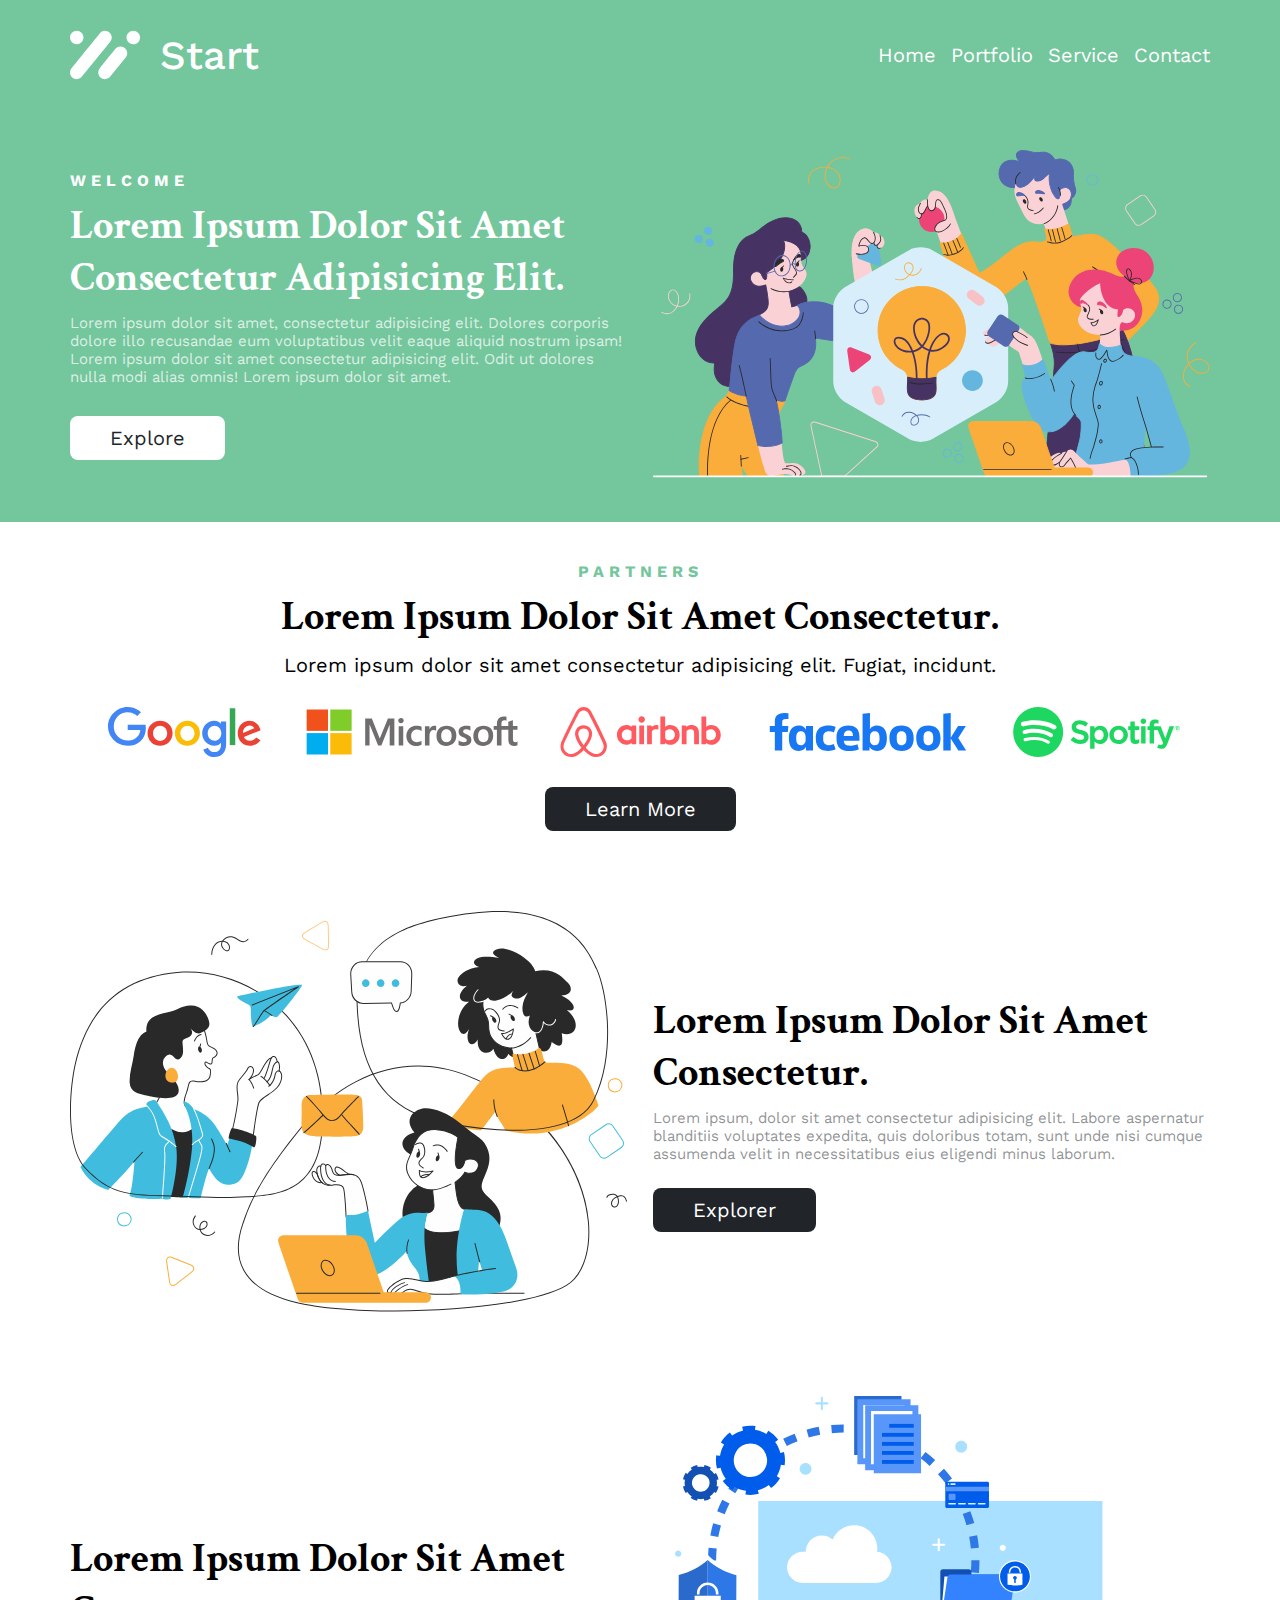
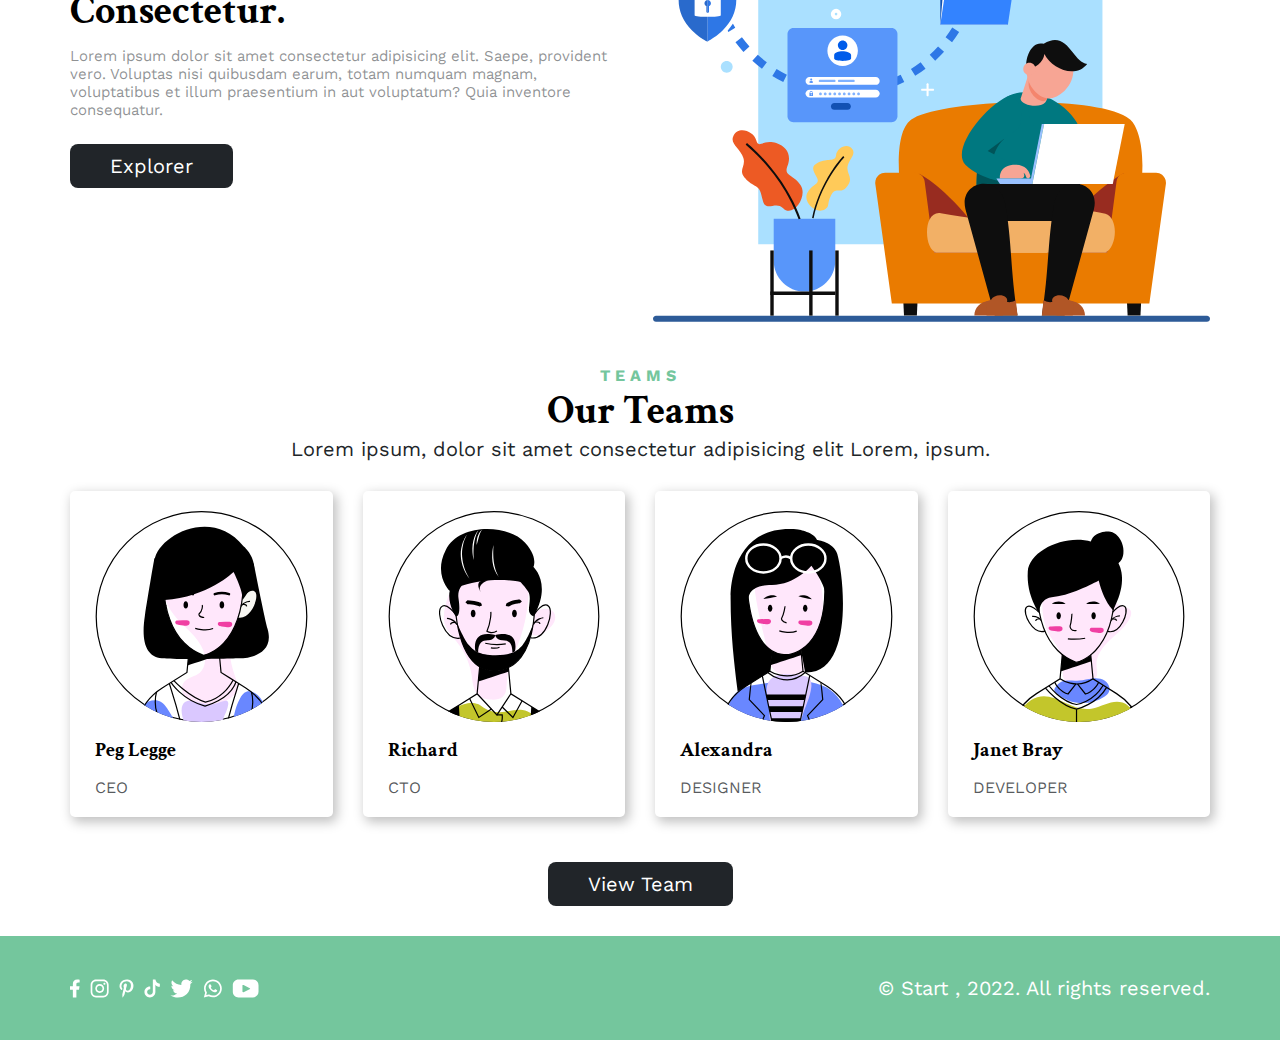
<file: index.html>
<!DOCTYPE html>
<html lang="en">
<head>
    <meta charset="UTF-8">
    <meta http-equiv="X-UA-Compatible" content="IE=edge">
    <meta name="viewport" content="width=device-width, initial-scale=1.0">
    <link rel="icon" href="./src/images/Logo/LogoWhite.svg">
    <title>Small StartUp - Home</title>
    <link rel="stylesheet" href="./src/style/index.css">
    <link rel="stylesheet" href="./src/style/designSystem.css">
</head>
<body>
   <div class="hero">
    <div class="nav container">
        <div class="nav-logo">
            <img src="./src/images/Logo/LogoWhite.svg" alt="" class="nav-logo-img">
            <div class="nav-logo-text">Start</div>
        </div>
        <div class="nav-menu hidden">
            <a href="./index.html" class="nav-menu-item-1">Home</a>
            <a href="./protfolio.html" class="nav-menu-item-2">Portfolio</a>
            <a href="./services.html" class="nav-menu-item-3">Service</a>
            <a href="./contact.html" class="nav-menu-item-4">Contact</a>
        </div>
        <div class="nav-icon">
            <i class="bi bi-list"></i>
            <i class="bi bi-x-lg hide"></i>
        </div>
    </div>
    
    <div class="sectionOne grid container">
        <div class="sectionOne-left flex">
           <div class="section-left-label label text-color-white">Welcome</div>
           <div class="section-left-label title common-title text-color-white">Lorem ipsum dolor sit amet consectetur adipisicing elit.</div>
           <div class="section-left-text">Lorem ipsum dolor sit amet, consectetur adipisicing elit. Dolores corporis dolore illo recusandae eum voluptatibus velit eaque aliquid nostrum ipsam! Lorem ipsum dolor sit amet consectetur adipisicing elit. Odit ut dolores nulla modi alias omnis! Lorem ipsum dolor sit amet. </div>
           <button class="section-left-btn white-btn ">Explore</button>
        </div>
        <div class="sectionOne-right">
           <img src="./src/images/Home/image-1.svg" alt="" class="section-right-img  responsive-img">
        </div>
      </div>
   
   </div>

   <div class="sectionTwo container">
        <div class="sectionTwo-content text-align flex">
            <div class="sectionTwo-content-label label text-color-green">partners</div>
            <div class="sectionTwo-content-title common-title">Lorem ipsum dolor sit amet consectetur.</div>
            <div class="sectionTwo-content-text">Lorem ipsum dolor sit amet consectetur adipisicing elit. Fugiat, incidunt.</div>
        </div>
        <div class="sectionTwo-logo">
            <img src="./src/images/Companies/Google.svg" alt="" class="responsive-img">
            <img src="./src/images/Companies/Microsoft.svg" alt="" class="responsive-img">
            <img src="./src/images/Companies/Airbnb.svg" alt="" class="responsive-img">
            <img src="./src/images/Companies/Facebook.svg" alt="" class="responsive-img">
            <img src="./src/images/Companies/Spotify.svg" alt="" class="responsive-img">
        </div>
        <button class="sectionTwo-btn dark-btn">Learn More</button>
   </div>

   <div class="sectionThree container grid">
        <div class="sectionThree-left">
            <img src="./src/images/Home/image-2.svg"  class="sectionThree-left-img responsive-img">
        </div>
        <div class="sectionThree-right flex">
            <div class="sectionThree-right-labe common-title">Lorem ipsum dolor sit amet consectetur.</div>
            <div class="sectionThree-right-text">Lorem ipsum, dolor sit amet consectetur adipisicing elit. Labore aspernatur blanditiis voluptates expedita, quis doloribus totam, sunt unde nisi cumque assumenda velit in necessitatibus eius eligendi minus laborum.</div>
            <button class="section-right-btn dark-btn">Explorer</button>
        </div>
   </div>

   <div class="sectionFour container grid">
        <div class="sectionFour-left flex">
            <div class="sectionFour-left-label common-title">Lorem ipsum dolor sit amet consectetur.</div>
            <div class="sectionFour-left-text">Lorem ipsum dolor sit amet consectetur adipisicing elit. Saepe, provident vero. Voluptas nisi quibusdam earum, totam numquam magnam, voluptatibus et illum praesentium in aut voluptatum? Quia inventore consequatur.</div>
            <button class="sectionFour-left-btn dark-btn">Explorer</button>
        </div>
        <div class="sectionFour-right">
            <img src="./src/images/Home/image-3.svg" class="section-right-img responsive-img">
        </div>
   </div>

   <div class="sectionFive container">
    <div class="sectionFive-content text-align">
        <div class="sectionFive-content-label label text-color-green">teams</div>
        <div class="sectionFive-content-title common-title">Our Teams</div>
        <div class="sectionFive-content-text">Lorem ipsum, dolor sit amet consectetur adipisicing elit Lorem, ipsum.</div>
    </div>
    <div class="sectionFive-cards">
        <div class="sectionFive-card-1">
            <img src="./src/images/team/Peg_Legge.svg" alt="" class="responsive-img">
            <div class="name">Peg Legge</div>
            <div class="position">Ceo</div>
        </div>
        <div class="sectionFive-card-2">
            <img src="./src/images/team/Richard.svg" alt="" class="responsive-img">
            <div class="name">Richard</div>
            <div class="position">Cto</div>
        </div>
        <div class="sectionFive-card-3">
            <img src="./src/images/team/Alexandra.svg" alt="" class="responsive-img">
            <div class="name">Alexandra</div>
            <div class="position">Designer</div>
        </div>
        <div class="sectionFive-card-4">
            <img src="./src/images/team/Janet.svg" alt="" class="responsive-img">
            <div class="name">Janet Bray</div>
            <div class="position">Developer</div>
        </div>
    </div>
    <button class="sectionFive last-btn dark-btn">View Team</button>
   </div>

   <div class="footer-section">
    <div class="footer-section-links container">
        <div class="footer-section-socials">
            <img src="./src/images/socials/facebook.svg">
            <img src="./src/images/socials/instagram.svg">
            <img src="./src/images/socials/pinterest.svg">
            <img src="./src/images/socials/tiktok.svg">
            <img src="./src/images/socials/twitter.svg">
            <img src="./src/images/socials/whatsapp.svg">
            <img src="./src/images/socials/youtube.svg">
        </div>
        <div class="footer-section-copyright text-color-white text-align">© Start , 2022. All rights reserved.</div>
    </div>
   </div>

   <script src="./src/main.js"></script>
</body>
</html>
</file>
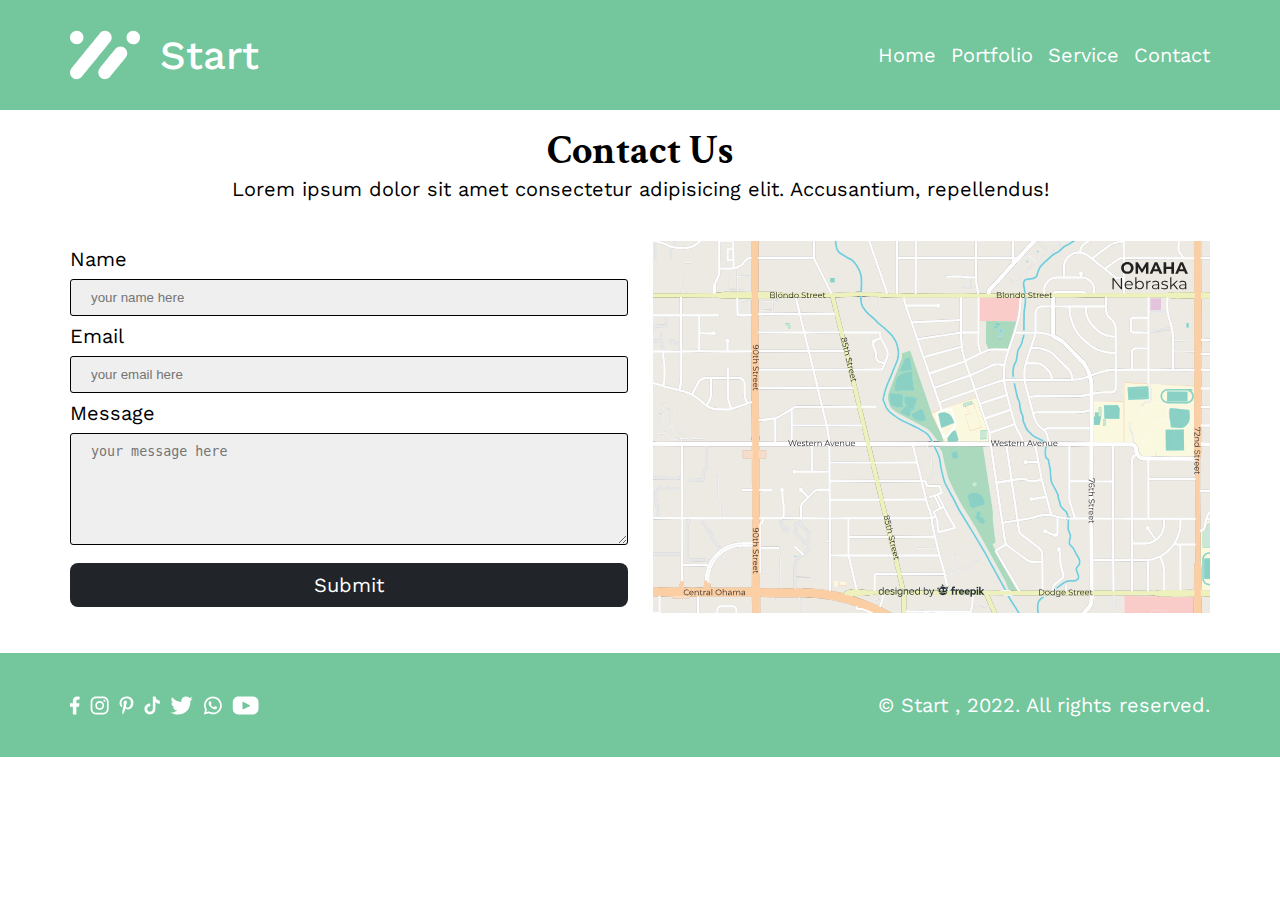
<file: contact.html>
<!DOCTYPE html>
<html lang="en">
<head>
    <meta charset="UTF-8">
    <meta http-equiv="X-UA-Compatible" content="IE=edge">
    <meta name="viewport" content="width=device-width, initial-scale=1.0">
    <link rel="icon" href="./src/images/Logo/LogoWhite.svg">
    <title>Small StartUp - Contact</title>
    <link rel="stylesheet" href="./src/style/designSystem.css">
    <link rel="stylesheet" href="./src/style/contact.css">
</head>
<body>
    
<div class="hero">
    <div class="nav container">
        <div class="nav-logo">
            <img src="./src/images/Logo/LogoWhite.svg" alt="" class="nav-logo-img">
            <div class="nav-logo-text">Start</div>
        </div>
        <div class="nav-menu hidden">
            <a href="./index.html" class="nav-menu-item-1">Home</a>
            <a href="./protfolio.html" class="nav-menu-item-2">Portfolio</a>
            <a href="./services.html" class="nav-menu-item-3">Service</a>
            <a href="./contact.html" class="nav-menu-item-4">Contact</a>
        </div>
        <div class="nav-icon">
            <i class="bi bi-list"></i>
            <i class="bi bi-x-lg hide"></i>
        </div>
    </div>
</div>

<div class="sectionOne container text-align">
    <div class="common-title">Contact Us</div>
    <div class="text">Lorem ipsum dolor sit amet consectetur adipisicing elit. Accusantium, repellendus!</div>
</div>

<div class="sectionTwo container grid">
    <div class="sectionTwo-left">
        <form action="" class="form">
            <label for="name">Name</label>
            <input type="text" placeholder="your name here" id="name">
            <label for="email">Email</label>
            <input type="text" placeholder="your email here" id="email">
            <label for="message">Message</label>
            <textarea name="" placeholder="your message here" id="message" cols="30" rows="6"></textarea>
            <button class="dark-btn">Submit</button>
         </form>
    </div>
    <img src="./src/images/Contact/map.svg"  class="sectionTwo-right responsive-img">
</div>

<div class="footer-section">
    <div class="footer-section-links container">
        <div class="footer-section-socials">
            <img src="./src/images/socials/facebook.svg">
            <img src="./src/images/socials/instagram.svg">
            <img src="./src/images/socials/pinterest.svg">
            <img src="./src/images/socials/tiktok.svg">
            <img src="./src/images/socials/twitter.svg">
            <img src="./src/images/socials/whatsapp.svg">
            <img src="./src/images/socials/youtube.svg">
        </div>
        <div class="footer-section-copyright text-color-white text-align">© Start , 2022. All rights reserved.</div>
    </div>
   </div>

    <script src="./src/main.js"></script>
</body>
</html>
</file>
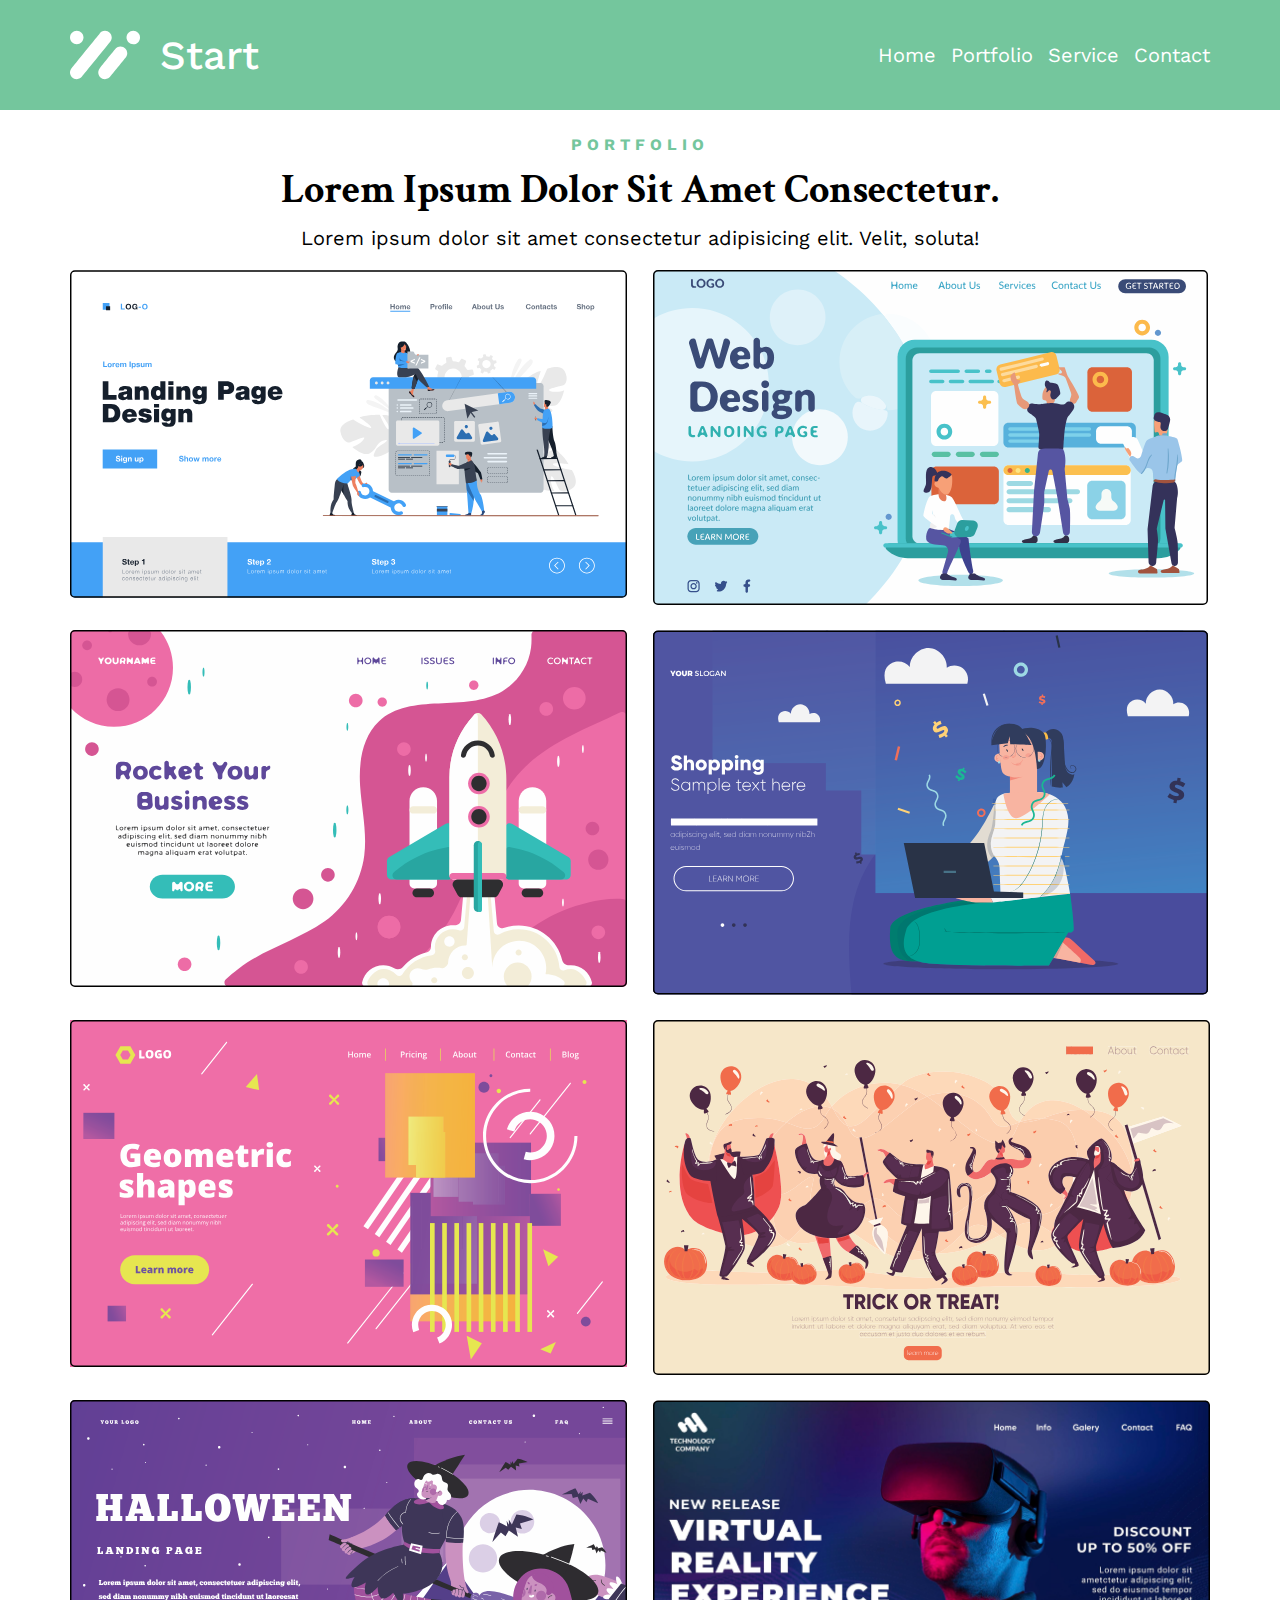
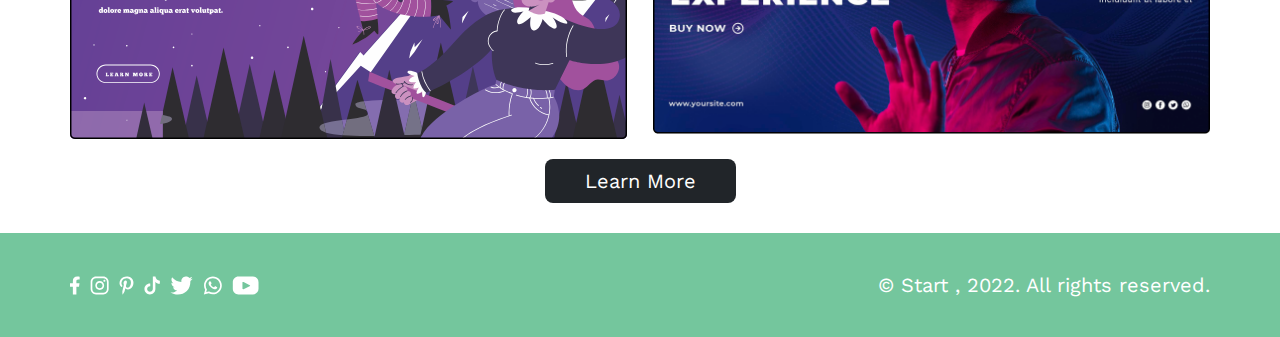
<file: protfolio.html>
<!DOCTYPE html>
<html lang="en">
<head>
    <meta charset="UTF-8">
    <meta http-equiv="X-UA-Compatible" content="IE=edge">
    <meta name="viewport" content="width=device-width, initial-scale=1.0">
    <link rel="icon" href="./src/images/Logo/LogoWhite.svg">
    <title>Small StartUp - Portfolio</title>
    <link rel="stylesheet" href="./src/style/protfolio.css">
    <link rel="stylesheet" href="./src/style/designSystem.css">
</head>
<body>
    <div class="hero">
        <div class="nav container">
            <div class="nav-logo">
                <img src="./src/images/Logo/LogoWhite.svg" alt="" class="nav-logo-img">
                <div class="nav-logo-text">Start</div>
            </div>
            <div class="nav-menu hidden">
                <a href="./index.html" class="nav-menu-item-1">Home</a>
                <a href="./protfolio.html" class="nav-menu-item-2">Portfolio</a>
                <a href="./services.html" class="nav-menu-item-3">Service</a>
                <a href="./contact.html" class="nav-menu-item-4">Contact</a>
            </div>
            <div class="nav-icon">
                <i class="bi bi-list"></i>
                <i class="bi bi-x-lg hide"></i>
            </div>
        </div>
    </div>

    <div class="sectionOne container" style="margin-top: 25px; margin-bottom: 30px;">
        <div class="sectionOne-content text-align flex">
            <div class="sectionOne-content-label label text-color-green">Portfolio</div>
            <div class="sectionOne-content-title common-title">Lorem ipsum dolor sit amet consectetur.</div>
            <div class="sectionOne-content-text">Lorem ipsum dolor sit amet consectetur adipisicing elit. Velit, soluta!</div>
        </div>
        <div class="sectionOne-images">
            <img src="./src/images/Portfolio/sample-1.svg" class="responsive-img">
            <img src="./src/images/Portfolio/sample-2.svg" class="responsive-img">
            <img src="./src/images/Portfolio/sample-3.svg" class="responsive-img">
            <img src="./src/images/Portfolio/sample-4.svg" class="responsive-img">
            <img src="./src/images/Portfolio/sample-5.svg" class="responsive-img">
            <img src="./src/images/Portfolio/sample-6.svg" class="responsive-img">
            <img src="./src/images/Portfolio/sample-7.svg" class="responsive-img">
            <img src="./src/images/Portfolio/sample-8.png" class="responsive-img">
        </div>
        <button class="sectionOne-btn dark-btn">Learn More</button>
    </div>

    <div class="footer-section">
        <div class="footer-section-links container">
            <div class="footer-section-socials">
                <img src="./src/images/socials/facebook.svg">
                <img src="./src/images/socials/instagram.svg">
                <img src="./src/images/socials/pinterest.svg">
                <img src="./src/images/socials/tiktok.svg">
                <img src="./src/images/socials/twitter.svg">
                <img src="./src/images/socials/whatsapp.svg">
                <img src="./src/images/socials/youtube.svg">
            </div>
            <div class="footer-section-copyright text-color-white text-align">© Start , 2022. All rights reserved.</div>
        </div>
       </div>

    <script src="./src/main.js"></script>
</body>
</html>
</file>
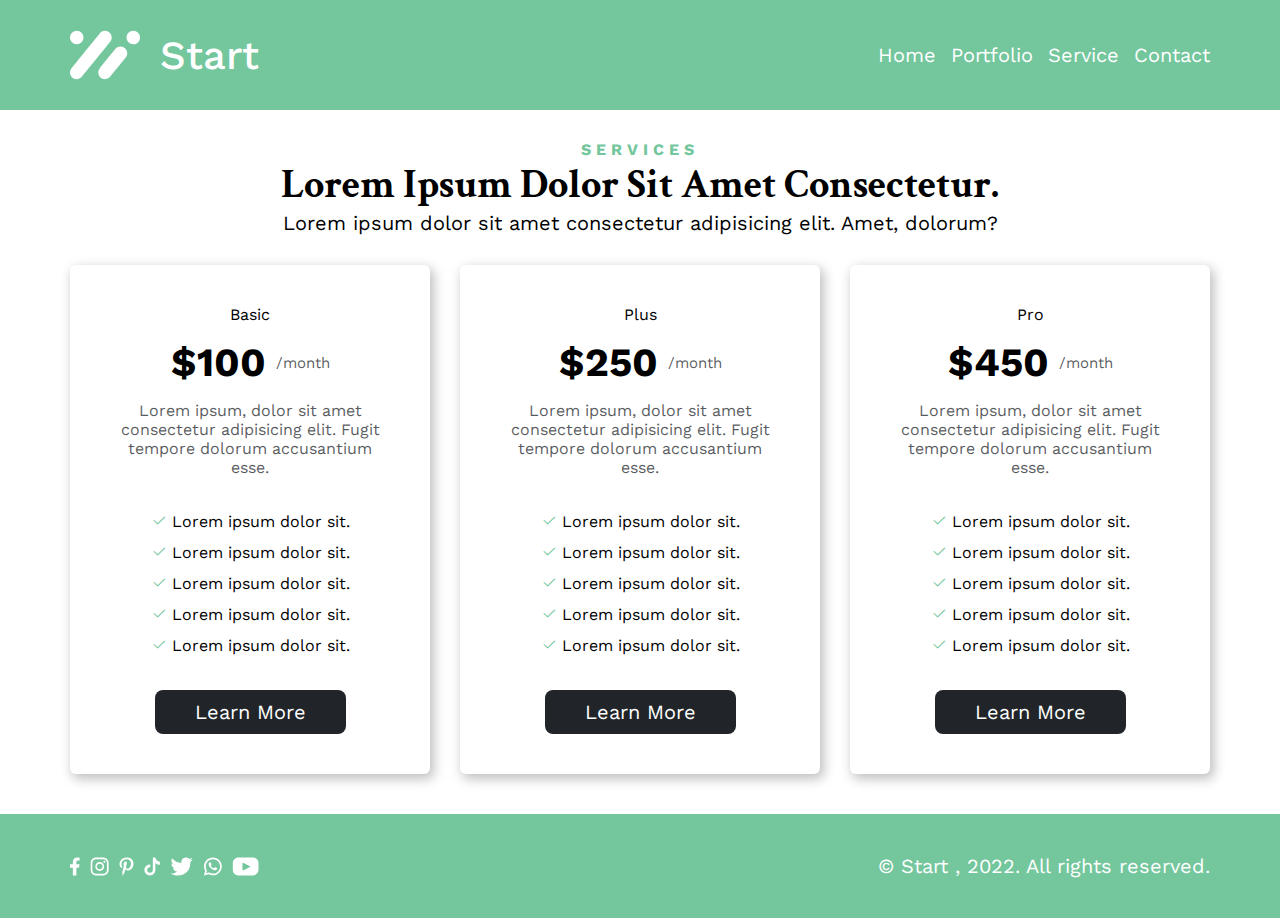
<file: services.html>
<!DOCTYPE html>
<html lang="en">
<head>
    <meta charset="UTF-8">
    <meta http-equiv="X-UA-Compatible" content="IE=edge">
    <meta name="viewport" content="width=device-width, initial-scale=1.0">
    <link rel="icon" href="./src/images/Logo/LogoWhite.svg">
    <title>Small StartUp - Services</title>
    <link rel="stylesheet" href="./src/style/designSystem.css">
    <link rel="stylesheet" href="./src/style/services.css">
</head>
<body>
    <div class="hero">
        <div class="nav container">
            <div class="nav-logo">
                <img src="./src/images/Logo/LogoWhite.svg" alt="" class="nav-logo-img">
                <div class="nav-logo-text">Start</div>
            </div>
            <div class="nav-menu hidden">
                <a href="./index.html" class="nav-menu-item-1">Home</a>
                <a href="./protfolio.html" class="nav-menu-item-2">Portfolio</a>
                <a href="./services.html" class="nav-menu-item-3">Service</a>
                <a href="./contact.html" class="nav-menu-item-4">Contact</a>
            </div>
            <div class="nav-icon">
                <i class="bi bi-list"></i>
                <i class="bi bi-x-lg hide"></i>
            </div>
        </div>
    </div>

    <div class="sectionOne container">
        <div class="sectionOne-content text-align">
            <div class="sectionOne-content-label label text-color-green">Services</div>
            <div class="sectionOne-content-title common-title">Lorem ipsum dolor sit amet consectetur.</div>
            <div class="sectionOne-content-text">Lorem ipsum dolor sit amet consectetur adipisicing elit. Amet, dolorum?</div>
        </div>
        <div class="sectionOne-cards">
            <div class="sectionOne-cards-1">
                <div class="tag">Basic</div>
                <div class="price">
                    <div class="amount">$100</div>
                    <div class="time">/month</div>
                </div>
                <div class="info">Lorem ipsum, dolor sit amet consectetur adipisicing elit. Fugit tempore dolorum accusantium esse.</div>
                <div class="features">
                    <div class="list">
                        <i class="bi bi-check2 text-color-green"></i>
                        <span>Lorem ipsum dolor sit.</span>
                    </div>
                    <div class="list">
                        <i class="bi bi-check2 text-color-green"></i>
                        <span>Lorem ipsum dolor sit.</span>
                    </div>
                    <div class="list">
                        <i class="bi bi-check2 text-color-green"></i>
                        <span>Lorem ipsum dolor sit.</span>
                    </div>
                    <div class="list">
                        <i class="bi bi-check2 text-color-green"></i>
                        <span>Lorem ipsum dolor sit.</span>
                    </div>
                    <div class="list">
                        <i class="bi bi-check2 text-color-green"></i>
                        <span>Lorem ipsum dolor sit.</span>
                    </div>
                </div>
                <button class="dark-btn">Learn More</button>
            </div>
            <div class="sectionOne-cards-2">
                <div class="tag">Plus</div>
                <div class="price">
                    <div class="amount">$250</div>
                    <div class="time">/month</div>
                </div>
                <div class="info">Lorem ipsum, dolor sit amet consectetur adipisicing elit. Fugit tempore dolorum accusantium esse.</div>
                <div class="features">
                    <div class="list">
                        <i class="bi bi-check2 text-color-green"></i>
                        <span>Lorem ipsum dolor sit.</span>
                    </div>
                    <div class="list">
                        <i class="bi bi-check2 text-color-green"></i>
                        <span>Lorem ipsum dolor sit.</span>
                    </div>
                    <div class="list">
                        <i class="bi bi-check2 text-color-green"></i>
                        <span>Lorem ipsum dolor sit.</span>
                    </div>
                    <div class="list">
                        <i class="bi bi-check2 text-color-green"></i>
                        <span>Lorem ipsum dolor sit.</span>
                    </div>
                    <div class="list">
                        <i class="bi bi-check2 text-color-green"></i>
                        <span>Lorem ipsum dolor sit.</span>
                    </div>
                </div>
                <button class="dark-btn">Learn More</button>
            </div>
            <div class="sectionOne-cards-3">
                <div class="tag">Pro</div>
                <div class="price">
                    <div class="amount">$450</div>
                    <div class="time">/month</div>
                </div>
                <div class="info">Lorem ipsum, dolor sit amet consectetur adipisicing elit. Fugit tempore dolorum accusantium esse.</div>
                <div class="features">
                    <div class="list">
                        <i class="bi bi-check2 text-color-green"></i>
                        <span>Lorem ipsum dolor sit.</span>
                    </div>
                    <div class="list">
                        <i class="bi bi-check2 text-color-green"></i>
                        <span>Lorem ipsum dolor sit.</span>
                    </div>
                    <div class="list">
                        <i class="bi bi-check2 text-color-green"></i>
                        <span>Lorem ipsum dolor sit.</span>
                    </div>
                    <div class="list">
                        <i class="bi bi-check2 text-color-green"></i>
                        <span>Lorem ipsum dolor sit.</span>
                    </div>
                    <div class="list">
                        <i class="bi bi-check2 text-color-green"></i>
                        <span>Lorem ipsum dolor sit.</span>
                    </div>
                </div>
                <button class="dark-btn">Learn More</button>
            </div>
        </div>
    </div>

    <div class="footer-section">
        <div class="footer-section-links container">
            <div class="footer-section-socials">
                <img src="./src/images/socials/facebook.svg">
                <img src="./src/images/socials/instagram.svg">
                <img src="./src/images/socials/pinterest.svg">
                <img src="./src/images/socials/tiktok.svg">
                <img src="./src/images/socials/twitter.svg">
                <img src="./src/images/socials/whatsapp.svg">
                <img src="./src/images/socials/youtube.svg">
            </div>
            <div class="footer-section-copyright text-color-white text-align">© Start , 2022. All rights reserved.</div>
        </div>
       </div>

    <script src="./src/main.js"></script>
</body>
</html>
</file>
<file: src/style/index.css>
/*
!style rules sectionOne
*/
.section-left-text{
    font-size: var(--body);
    font-family: var(--font-2);
    color: var(--color-white-75);
}

.section-left-btn{
    align-self: flex-start;
    margin-top: 20px;
}

 /*
!style rules sectionTwo
*/

.sectionTwo{
    padding: 40px 0;
    display: grid;
    gap: 30px;
}
.sectionTwo-content-text{
    font-size: var(--sub);
    font-family: var(--font-2);
}
.sectionTwo-logo{
    display: grid;
    grid-template-columns: repeat(5 , 1fr);
}
.sectionTwo-logo img{
    justify-self: center;
    align-self: center;
}
.sectionTwo-btn{
    justify-self: center;
}

 /*
!style rules sectionThree
*/
.sectionThree-right-text{
    color: var(--color-dark-50);
    font-size: var(--body);
    font-family: var(--font-2);
}
.section-right-btn{
    align-self: flex-start;
    margin-top: 15px;
}

 /*
!style rules sectionFour
*/
.sectionFour-left-text{
    color: var(--color-dark-50);
    font-size: var(--body);
    font-family: var(--font-2);   
}

.sectionFour-left-btn{
    align-self: flex-start;
    margin-top: 15px;
}

 /*
!style rules sectionFive
*/

.sectionFive{
    display: grid;
    gap: 30px;
    margin-top: 15px;
    margin-bottom: 30px;
}

.sectionFive-content-text{
    color: var(--color-dark-100);
    font-family: var(--font-2);
    font-size: var(--sub);
}

.sectionFive-cards{
    display: grid;
    grid-template-columns: repeat(4, 1fr);
    gap: 30px;
}
[class ^= 'sectionFive-card-']{
    display: flex;
    gap: 15px;
    flex-direction: column;
    box-shadow: var(--shadow);
    border-radius: 5px;
    padding: 20px 25px;
}
[class ^= 'sectionFive-card-'] .name{
    font-family: var(--font-1);
    font-size: var(--h5);
    font-weight: bold;
}
[class ^= 'sectionFive-card-'] .position{
    font-family: var(--font-2);
    color: var(--color-dark-75);
    text-transform: uppercase;
}
.last-btn{
    justify-self: center;
}

/*
!@media quarry here
*/

@media (max-width : 1200px){
    .sectionTwo-logo{
        grid-template-columns: repeat(3 , 1fr);
        gap: 40px;
    }
} 

@media (max-width : 768px){
    .sectionOne-right , .sectionFour-left{
        order: 0;
    }
    .sectionOne-left , .sectionFour-left{
        order: 1;
    }
    .sectionFive-cards{
        grid-template-columns: repeat(2 , 1fr);
    }
}

@media (max-width : 568px){
    .sectionTwo-logo{
        grid-template-columns: repeat(1 , 1fr);
        gap: 40px;
    }
    .sectionFive-cards{
        grid-template-columns: repeat(1 , 1fr);
    }
}
</file>
<file: src/style/contact.css>
.sectionOne{
    margin-top: 15px;
}
.text{
    font-size: var(--sub);
    font-family: var(--font-2);
}
.form{
    display: flex;
    flex-direction: column;
}
label{
    font-size: var(--sub);
    font-family: var(--font-2);
}
input , textarea{
    padding: 10px 20px;
    margin: 8px 0;
    background-color: #eeeeeeee;
    border: 1px solid black;
    border-radius: 3px;
}
.dark-btn{
    margin-top: 10px;
}

@media (max-width: 1024px){
    .grid{
        grid-template-columns: repeat(1 , 1fr);
    }
    .sectionTwo-left{
        order: 1;
    }
    .sectionTwo-right{
        order: 0;
    }
}
</file>
<file: src/style/protfolio.css>
.sectionOne{
    display: grid;
    gap: 20px;
}

.sectionOne-content-text{
    font-size: var(--sub);
    font-family: var(--font-2);
}
.sectionOne-images{
    display: grid;
    grid-template-columns: repeat(2 , 1fr);
    gap: 25px;
   
}

.sectionOne-btn{
    justify-self: center;
}

@media (max-width: 568px){
    .sectionOne-images{
        grid-template-columns: repeat(1 , 1fr);
    }
}
</file>
<file: src/style/designSystem.css>
@import url('https://fonts.googleapis.com/css2?family=Crimson+Text:wght@400;600;700&family=Work+Sans:wght@100;200;400;500;600;700&display=swap');

@import url("https://cdn.jsdelivr.net/npm/bootstrap-icons@1.10.3/font/bootstrap-icons.css");

:root{
    --h1: 40px;
    --h2: 32px;
    --h3: 28px;
    --h4: 24px;
    --h5: 20px;
    --h6: 16px;
    --sub: 20px;
    --label: 16px;
    --ls: 5px;
    --body: 15px;
    --font-1: 'Crimson Text', serif;
    --font-2: 'Work Sans', sans-serif;
    --color-dark-100: rgba(33, 37, 41 , 1);
    --color-dark-75: rgba(33, 37, 41 , 0.75);
    --color-dark-50: rgba(33, 37, 41 , 0.50);
    --color-dark-25: rgba(33, 37, 41 , 0.25);

    --color-white-100:  rgba(255, 255, 255, 1);
    --color-white-75:  rgba(255, 255, 255, 0.75);
    --color-white-50:  rgba(255, 255, 255, 0.50);
    --color-white-25:  rgba(255, 255, 255, 0.25);

    --color-green-100: rgba(116, 198, 157 , 1);
    --color-green-75: rgba(116, 198, 157 , 0.75);
    --color-green-50: rgba(116, 198, 157 , 0.50);
    --color-green-25: rgba(116, 198, 157 , 0.25);

    --shadow: 3px 4px 12px 1px rgba(0, 0, 0, 0.25);
}

/*
!removing default browser style
 */

 *{
    margin: 0;
    padding: 0;
    box-sizing: border-box;
 }

/*
!style rules for common buttons
 */

.white-btn , 
.dark-btn{
  color: var(--color-dark-100);
  background-color: var(--color-white-100);
  cursor: pointer;
  font-size: var(--h5);
  font-family: var(--font-2);
  border: none;
  border-radius: 8px;
  padding: 10px 40px;
}
.dark-btn{
    background-color: var(--color-dark-100);
    color: var(--color-white-100);
}

/*
!style rules for common text color
 */

 .text-color-black{
    color: var(--color-dark-100);
 }
 .text-color-green{
    color: var(--color-green-100);
 }
 .text-color-white{
    color: var(--color-white-100);
 }

 /*
!style rules for label 
*/

 .label{
    font-family: var(--font-2);
    font-size: var(--label);
    font-weight: 700;
    letter-spacing: var(--ls);
    text-transform: uppercase;
 }

 /*
!style rules for common class
*/

 .container{
    max-width: 1140px;
    margin: auto;
    align-items: center;
}
.responsive-img{
    max-width: 100%;
    height: auto;
}
.flex{
    display: flex;
    flex-direction: column;
    gap: 10px;
}
.grid{
    display: grid;
    grid-template-columns: repeat(2 , 1fr);
    gap: 25px;
    padding: 40px 0px;
}
.common-title{
    text-transform: capitalize;
    font-size: var(--h1);
    font-family: var(--font-1);
    font-weight: 700;
}

.text-align{
    text-align: center;
}
 /*
!style rules for hero
*/
.hero{
    background-color: var(--color-green-100);
}


 /*
!style rules for navbar
*/
.nav{
    display: flex;
    flex-direction: row;
    align-items: center;
    justify-content: space-between;
    padding: 30px 0;
}
.nav-logo{
    display: flex;
    flex-direction: row;
    align-items: center;
    gap: 20px;
}
.nav-logo-text{
    color: var(--color-white-100);
    font-size: 40px;
    font-family: var(--font-2);
    font-weight: 500;
}
.nav-menu{
    display: flex;
    flex-direction: row;
    gap: 15px;
    font-size: var(--h5);
    font-family: var(--font-2) ;
}
[class ^= 'nav-menu-item-']{
    text-decoration: none;
    color: var(--color-white-100);
}
.nav-icon{
    display: none;
}

.nav-icon i{
    font-size: var(--h2);
    font-family: var(--font-2);
    color: var(--color-white-100);
}

/* 
!style rules for footer section
 */

.footer-section{
    background-color: var(--color-green-100);
    padding: 40px 0;
}
.footer-section-links{
    display: flex;
    flex-direction: row;
    justify-content: space-between;
}
.footer-section-socials{
    display: flex;
    gap: 10px;
}
.footer-section-copyright{
    font-size: var(--sub);
    font-family: var(--font-2);
}


/* 
!Responsive navbar
 */

 @media (max-width: 1200px) {
    .container{
        max-width: 970px;
    }
 }

 @media (max-width: 1024px) {
    .container{
        max-width: 740px;
    }
    .common-title{
        font-size: var(--h5);
    }
 }

 @media (max-width: 768px) {
    .container{
        max-width: 500px;
    }
    .nav-menu{
        z-index: 1;
        position: absolute;
        top: 15vh;
        background-color: var(--color-green-100);
        width: 100%;
        left: 0;
        height: 100vh;

        display: flex;
        flex-direction: column;
        align-items: center;
        justify-content: center;
        gap: 40px;
    }
    .nav-menu-item-1{
        margin-top: -200px;
    }
    .nav-icon{
        display: block;
    }
    .hide{
        display: none;
    }
    .hidden{
        z-index: -1;
        opacity: 0%;
    }
    .grid{
        grid-template-columns: repeat(1 , 1fr);
    }
    .footer-section-links{
        flex-direction: column;
        gap: 20px;
        align-items: center;
    }
 }

 @media (max-width: 568px) {
    .container{
        max-width: 90%;
    }
 }
</file>
<file: src/style/services.css>
@import url('https://fonts.googleapis.com/css2?family=Crimson+Text:wght@400;600;700&family=Work+Sans:wght@100;200;400;500;600;700&display=swap');

@import url("https://cdn.jsdelivr.net/npm/bootstrap-icons@1.10.3/font/bootstrap-icons.css");

.sectionOne{
    margin-top: 30px;
    margin-bottom: 40px;
}

.sectionOne-content-text{
    font-size: var(--sub);
    font-family: var(--font-2);
}
.sectionOne-cards{
    margin-top: 30px;
    display: grid;
    grid-template-columns: repeat(3 , 1fr);
    gap: 30px;
    text-align: center;
    font-family: var(--font-2);
}
[class ^= sectionOne-cards-]{
    box-shadow: var(--shadow);
    display: grid;
    padding: 40px;
    border-radius: 6px;
    gap: 15px;
}
.tag{
    font-family: var(--font-2);
}
.price{
    display: flex;
    flex-direction: row;
    align-items: center;
    justify-content: center;
    gap: 10px;
}
.amount{
    font-size: var(--h1);
    font-weight: 700;
}
.time{
    font-size: var(--body);
    color: var(--color-dark-75);
}
.info{
    font-family: var(--font-2);
    color: var(--color-dark-75);
}
.features{
    display: flex;
    flex-direction: column;
    gap: 12px;
    margin: 20px 0;
}
.dark-btn{
    justify-self: center;
}

/*
!Start Media quarry 
 */

 @media (max-width: 1024px){
    .sectionOne-cards{
        grid-template-columns: repeat(2 , 1fr);
    }
 }
 @media (max-width: 768px){
    .sectionOne-cards{
        grid-template-columns: repeat(1 , 0.75fr);
        justify-content: center;
    }
 }
 @media (max-width: 568px){
    .sectionOne-cards{
        grid-template-columns: repeat(1 , 1fr);
    }
 }
</file>
